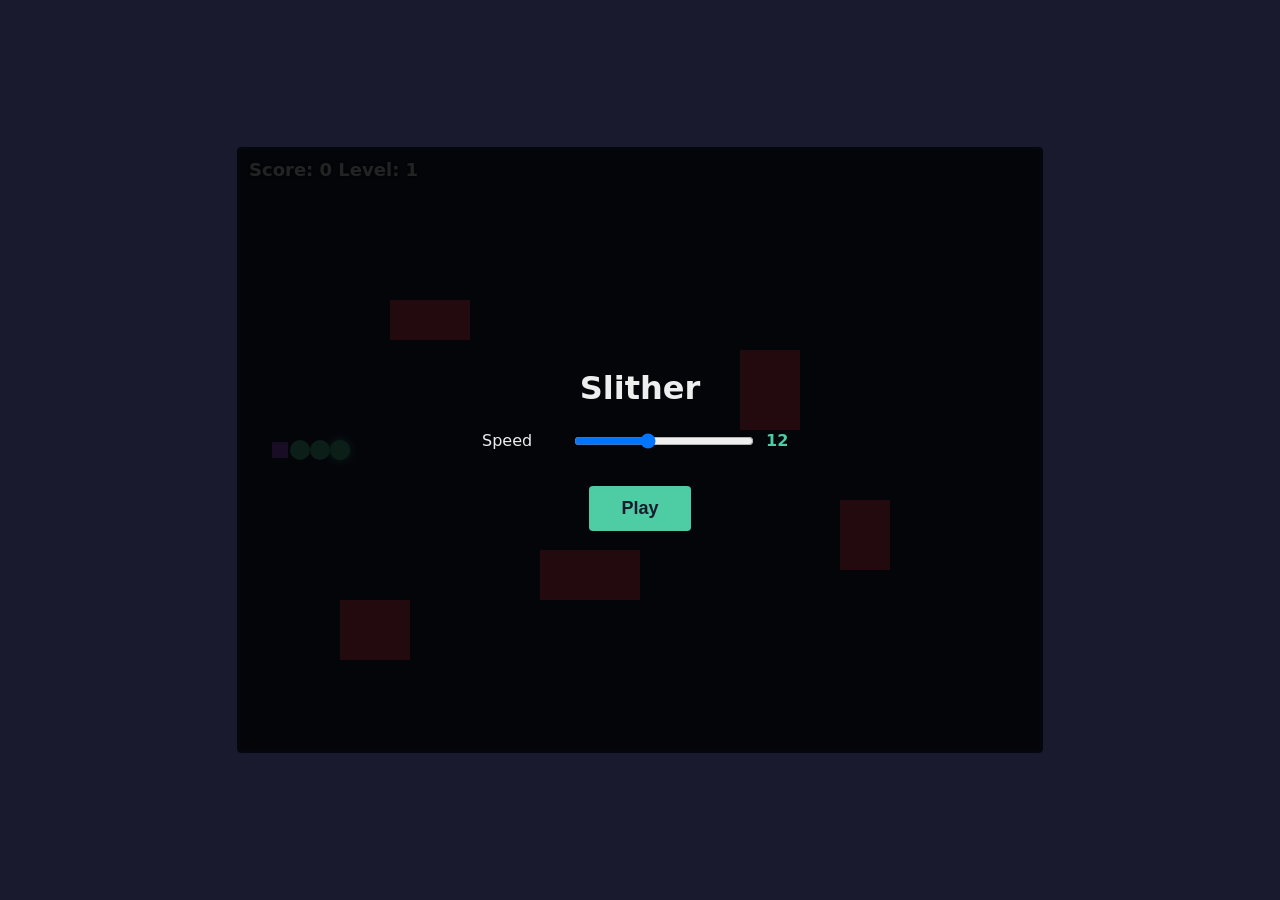
<file: index.html>
<!DOCTYPE html>
<html lang="en">
<head>
  <meta charset="UTF-8">
  <meta name="viewport" content="width=device-width, initial-scale=1.0">
  <title>Slither Game</title>
  <style>
    * { box-sizing: border-box; margin: 0; padding: 0; }
    body {
      min-height: 100vh;
      display: flex;
      flex-direction: column;
      align-items: center;
      justify-content: center;
      background: #1a1a2e;
      font-family: system-ui, sans-serif;
      color: #eee;
    }
    #game-container {
      position: relative;
    }
    #score {
      position: absolute;
      top: 12px;
      left: 12px;
      font-size: 18px;
      font-weight: bold;
      z-index: 2;
      text-shadow: 0 0 4px #000;
    }
    #canvas {
      display: block;
      background: #16213e;
      border: 3px solid #0f3460;
      border-radius: 4px;
    }
    #game-over {
      position: absolute;
      top: 0;
      left: 0;
      right: 0;
      bottom: 0;
      display: none;
      flex-direction: column;
      align-items: center;
      justify-content: center;
      background: rgba(0,0,0,0.75);
      border-radius: 4px;
      z-index: 3;
    }
    #game-over.show { display: flex; }
    #game-over h2 { margin-bottom: 8px; font-size: 28px; }
    #game-over p { margin-bottom: 16px; opacity: 0.9; }
    #game-over .hint { font-size: 14px; opacity: 0.7; }
    #settings-btn {
      display: none;
      position: absolute;
      top: 12px;
      right: 12px;
      z-index: 2;
      padding: 6px 12px;
      font-size: 14px;
      background: #0f3460;
      color: #eee;
      border: 1px solid #4ecca3;
      border-radius: 4px;
      cursor: pointer;
    }
    #settings-btn:hover { background: #1a4a7a; }
    #menu {
      position: absolute;
      top: 0; left: 0; right: 0; bottom: 0;
      display: flex;
      flex-direction: column;
      align-items: center;
      justify-content: center;
      background: rgba(0,0,0,0.85);
      border-radius: 4px;
      z-index: 4;
    }
    #menu.hide { display: none; }
    #menu h2 { margin-bottom: 24px; font-size: 32px; }
    #menu .row { margin-bottom: 16px; display: flex; align-items: center; gap: 12px; }
    #menu label { font-size: 16px; min-width: 80px; }
    #menu input[type="range"] { width: 180px; }
    #menu .value { min-width: 32px; font-weight: bold; color: #4ecca3; }
    #menu button {
      margin-top: 20px;
      padding: 12px 32px;
      font-size: 18px;
      background: #4ecca3;
      color: #1a1a2e;
      border: none;
      border-radius: 4px;
      cursor: pointer;
      font-weight: bold;
    }
    #menu button:hover { background: #5ff5c4; }
  </style>
</head>
<body>
  <div id="game-container">
    <div id="score">Score: 0</div>
    <button type="button" id="settings-btn">Settings</button>
    <canvas id="canvas" width="800" height="600"></canvas>
    <div id="menu">
      <h2>Slither</h2>
      <div class="row">
        <label for="speed-slider">Speed</label>
        <input type="range" id="speed-slider" min="4" max="24" value="12">
        <span class="value" id="speed-value">12</span>
      </div>
      <button type="button" id="play-btn">Play</button>
    </div>
    <div id="game-over">
      <h2>Game Over</h2>
      <p id="final-score">Score: 0</p>
      <p class="hint">Press Space or Enter to restart</p>
    </div>
  </div>

  <script>
    (function () {
      const canvas = document.getElementById('canvas');
      const ctx = canvas.getContext('2d');
      const scoreEl = document.getElementById('score');
      const gameOverEl = document.getElementById('game-over');
      const finalScoreEl = document.getElementById('final-score');

      const W = canvas.width;
      const H = canvas.height;
      const GRID = 20;
      const SEGMENT_R = 10;
      const FOOD_R = 8;

      const FOOD_COLORS = ['#4ecca3', '#e94560', '#f9a826', '#a855f7', '#3b82f6', '#ec4899', '#22d3ee', '#f97316'];
      const FOOD_SHAPES = ['circle', 'square', 'triangle'];
      const DEFAULT_SNAKE_COLOR = '#4ecca3';
      const SPEED_POTION_DURATION = 5000;
      const SPEED_POTION_MULT = 1.8;

      let speed = 12;
      let baseSpeed = 12;
      let speedBoostUntil = 0;
      let menuOpen = true;
      let gameStarted = false;
      const menuEl = document.getElementById('menu');
      const playBtn = document.getElementById('play-btn');
      const speedSlider = document.getElementById('speed-slider');
      const speedValueEl = document.getElementById('speed-value');
      const settingsBtn = document.getElementById('settings-btn');

      const SCORE_PER_LEVEL = 5;
      const SPEED_PER_LEVEL = 1.5;
      const LEVEL_MAPS = [
        [
          { x: 150, y: 150, width: 80, height: 40 },
          { x: 500, y: 200, width: 60, height: 80 },
          { x: 300, y: 400, width: 100, height: 50 },
          { x: 100, y: 450, width: 70, height: 60 },
          { x: 600, y: 350, width: 50, height: 70 },
        ],
        [
          { x: 150, y: 150, width: 80, height: 40 },
          { x: 500, y: 200, width: 60, height: 80 },
          { x: 300, y: 400, width: 100, height: 50 },
          { x: 100, y: 450, width: 70, height: 60 },
          { x: 600, y: 350, width: 50, height: 70 },
          { x: 350, y: 100, width: 100, height: 40 },
          { x: 250, y: 280, width: 60, height: 80 },
          { x: 550, y: 450, width: 80, height: 50 },
        ],
        [
          { x: 150, y: 150, width: 80, height: 40 },
          { x: 500, y: 200, width: 60, height: 80 },
          { x: 300, y: 400, width: 100, height: 50 },
          { x: 100, y: 450, width: 70, height: 60 },
          { x: 600, y: 350, width: 50, height: 70 },
          { x: 350, y: 100, width: 100, height: 40 },
          { x: 250, y: 280, width: 60, height: 80 },
          { x: 550, y: 450, width: 80, height: 50 },
          { x: 50, y: 250, width: 60, height: 100 },
          { x: 700, y: 250, width: 60, height: 100 },
          { x: 380, y: 280, width: 40, height: 40 },
          { x: 200, y: 500, width: 120, height: 40 },
        ],
        [
          { x: 150, y: 150, width: 80, height: 40 },
          { x: 500, y: 200, width: 60, height: 80 },
          { x: 300, y: 400, width: 100, height: 50 },
          { x: 100, y: 450, width: 70, height: 60 },
          { x: 600, y: 350, width: 50, height: 70 },
          { x: 350, y: 100, width: 100, height: 40 },
          { x: 250, y: 280, width: 60, height: 80 },
          { x: 550, y: 450, width: 80, height: 50 },
          { x: 50, y: 250, width: 60, height: 100 },
          { x: 700, y: 250, width: 60, height: 100 },
          { x: 380, y: 280, width: 40, height: 40 },
          { x: 200, y: 500, width: 120, height: 40 },
          { x: 400, y: 0, width: 80, height: 60 },
          { x: 400, y: 540, width: 80, height: 60 },
          { x: 0, y: 180, width: 80, height: 60 },
          { x: 720, y: 360, width: 80, height: 60 },
        ],
        [
          { x: 150, y: 150, width: 80, height: 40 },
          { x: 500, y: 200, width: 60, height: 80 },
          { x: 300, y: 400, width: 100, height: 50 },
          { x: 100, y: 450, width: 70, height: 60 },
          { x: 600, y: 350, width: 50, height: 70 },
          { x: 350, y: 100, width: 100, height: 40 },
          { x: 250, y: 280, width: 60, height: 80 },
          { x: 550, y: 450, width: 80, height: 50 },
          { x: 50, y: 250, width: 60, height: 100 },
          { x: 700, y: 250, width: 60, height: 100 },
          { x: 380, y: 280, width: 40, height: 40 },
          { x: 200, y: 500, width: 120, height: 40 },
          { x: 400, y: 0, width: 80, height: 60 },
          { x: 400, y: 540, width: 80, height: 60 },
          { x: 0, y: 180, width: 80, height: 60 },
          { x: 720, y: 360, width: 80, height: 60 },
          { x: 180, y: 320, width: 60, height: 60 },
          { x: 560, y: 320, width: 60, height: 60 },
          { x: 320, y: 180, width: 160, height: 30 },
          { x: 320, y: 390, width: 160, height: 30 },
        ],
      ];

      function getLevel() {
        return Math.min(1 + Math.floor(score / SCORE_PER_LEVEL), LEVEL_MAPS.length);
      }

      function getBlocks() {
        return LEVEL_MAPS[Math.min(getLevel() - 1, LEVEL_MAPS.length - 1)];
      }

      let snake = [];
      let direction = { dx: GRID, dy: 0 };
      let nextDirection = { dx: GRID, dy: 0 };
      let food = { x: 0, y: 0, color: '#f9a826', shape: 'circle', type: 'normal' };
      let score = 0;
      let gameOver = false;
      let lastUpdate = 0;
      let grow = 0;
      let nextSegmentColor = DEFAULT_SNAKE_COLOR;
      let levelFlashUntil = 0;
      let levelGraceUntil = 0;
      let lastLevel = 1;

      function reset() {
        const midY = Math.floor(H / 2 / GRID) * GRID;
        snake = [
          { x: 5 * GRID, y: midY, color: DEFAULT_SNAKE_COLOR },
          { x: 4 * GRID, y: midY, color: DEFAULT_SNAKE_COLOR },
          { x: 3 * GRID, y: midY, color: DEFAULT_SNAKE_COLOR },
        ];
        direction = { dx: GRID, dy: 0 };
        nextDirection = { dx: GRID, dy: 0 };
        score = 0;
        gameOver = false;
        grow = 0;
        nextSegmentColor = DEFAULT_SNAKE_COLOR;
        speedBoostUntil = 0;
        levelFlashUntil = 0;
        levelGraceUntil = 0;
        lastLevel = 1;
        spawnFood();
        gameOverEl.classList.remove('show');
        scoreEl.textContent = 'Score: 0  Level: 1';
      }

      function spawnFood() {
        let ok = false;
        let x, y;
        for (let attempt = 0; attempt < 100; attempt++) {
          x = Math.floor(Math.random() * (W / GRID)) * GRID;
          y = Math.floor(Math.random() * (H / GRID)) * GRID;
          if (snake.some(s => s.x === x && s.y === y)) continue;
          if (getBlocks().some(b => rectOverlap(x - FOOD_R, y - FOOD_R, FOOD_R * 2, FOOD_R * 2, b.x, b.y, b.width, b.height))) continue;
          ok = true;
          break;
        }
        food.x = ok ? x : W / 2;
        food.y = ok ? y : H / 2;
        food.color = FOOD_COLORS[Math.floor(Math.random() * FOOD_COLORS.length)];
        food.shape = FOOD_SHAPES[Math.floor(Math.random() * FOOD_SHAPES.length)];
        food.type = Math.random() < 0.2 ? 'speed' : 'normal';
      }

      function rectOverlap(x1, y1, w1, h1, x2, y2, w2, h2) {
        return x1 < x2 + w2 && x1 + w1 > x2 && y1 < y2 + h2 && y1 + h1 > y2;
      }

      function headHitBlock() {
        if (performance.now() < levelGraceUntil) return false;
        const h = snake[0];
        const hx = h.x - SEGMENT_R;
        const hy = h.y - SEGMENT_R;
        const size = SEGMENT_R * 2;
        return getBlocks().some(b => rectOverlap(hx, hy, size, size, b.x, b.y, b.width, b.height));
      }

      function headHitBody() {
        if (snake.length < 4) return false;
        const h = snake[0];
        for (let i = 3; i < snake.length; i++) {
          const seg = snake[i];
          const dx = h.x - seg.x;
          const dy = h.y - seg.y;
          if (dx * dx + dy * dy < (SEGMENT_R * 2) * (SEGMENT_R * 2)) return true;
        }
        return false;
      }

      function headHitFood() {
        const h = snake[0];
        const dx = h.x - food.x;
        const dy = h.y - food.y;
        return dx * dx + dy * dy < (SEGMENT_R + FOOD_R) * (SEGMENT_R + FOOD_R);
      }

      function update(now) {
        if (menuOpen || gameOver) return;
        const lvl = getLevel();
        if (lvl > lastLevel) {
          levelFlashUntil = now + 1500;
          levelGraceUntil = now + 1500;
          lastLevel = lvl;
        }
        baseSpeed = Math.min(speed + (lvl - 1) * SPEED_PER_LEVEL, 28);
        const currentSpeed = now < speedBoostUntil ? baseSpeed * SPEED_POTION_MULT : baseSpeed;
        const step = 1000 / currentSpeed;
        if (now - lastUpdate < step) return;
        lastUpdate = now;

        direction = { ...nextDirection };

        const head = snake[0];
        let nx = head.x + direction.dx;
        let ny = head.y + direction.dy;
        if (nx < 0) nx = W - GRID;
        if (nx >= W) nx = 0;
        if (ny < 0) ny = H - GRID;
        if (ny >= H) ny = 0;

        const newHeadColor = head.color;
        snake.unshift({ x: nx, y: ny, color: newHeadColor });
        if (grow > 0) {
          snake[snake.length - 1].color = nextSegmentColor;
          grow--;
        } else {
          snake.pop();
        }

        if (headHitBlock() || headHitBody()) {
          gameOver = true;
          finalScoreEl.textContent = 'Score: ' + score + '  Level: ' + getLevel();
          gameOverEl.classList.add('show');
          return;
        }

        if (headHitFood()) {
          if (food.type === 'speed') {
            speedBoostUntil = now + SPEED_POTION_DURATION;
          } else {
            score++;
            grow += 1;
            nextSegmentColor = food.color;
            scoreEl.textContent = 'Score: ' + score + '  Level: ' + getLevel();
          }
          spawnFood();
        }
      }

      function drawFood() {
        ctx.fillStyle = food.color;
        const r = FOOD_R;
        const x = food.x;
        const y = food.y;
        if (food.shape === 'circle') {
          ctx.beginPath();
          ctx.arc(x, y, r, 0, Math.PI * 2);
          ctx.fill();
        } else if (food.shape === 'square') {
          ctx.fillRect(x - r, y - r, r * 2, r * 2);
        } else {
          ctx.beginPath();
          ctx.moveTo(x, y - r);
          ctx.lineTo(x + r, y + r);
          ctx.lineTo(x - r, y + r);
          ctx.closePath();
          ctx.fill();
        }
        if (food.type === 'speed') {
          ctx.strokeStyle = '#fff';
          ctx.lineWidth = 2;
          ctx.stroke();
        }
      }

      function draw() {
        ctx.fillStyle = '#16213e';
        ctx.fillRect(0, 0, W, H);

        ctx.fillStyle = '#e94560';
        getBlocks().forEach(b => {
          ctx.fillRect(b.x, b.y, b.width, b.height);
        });

        drawFood();

        snake.forEach((seg, i) => {
          ctx.fillStyle = seg.color;
          if (i === 0) {
            ctx.shadowColor = seg.color;
            ctx.shadowBlur = 8;
          }
          ctx.beginPath();
          ctx.arc(seg.x, seg.y, SEGMENT_R, 0, Math.PI * 2);
          ctx.fill();
          if (i === 0) {
            ctx.shadowBlur = 0;
          }
        });

        if (performance.now() < speedBoostUntil) {
          ctx.fillStyle = 'rgba(255,255,255,0.9)';
          ctx.font = 'bold 14px system-ui';
          ctx.fillText('Speed!', W - 52, 28);
        }

        if (performance.now() < levelFlashUntil) {
          ctx.fillStyle = 'rgba(0,0,0,0.5)';
          ctx.fillRect(0, 0, W, H);
          ctx.fillStyle = '#4ecca3';
          ctx.font = 'bold 48px system-ui';
          ctx.textAlign = 'center';
          ctx.textBaseline = 'middle';
          ctx.fillText('Level ' + getLevel() + '!', W / 2, H / 2);
          ctx.textAlign = 'left';
          ctx.textBaseline = 'alphabetic';
        }
      }

      function gameLoop(now) {
        update(now);
        draw();
        requestAnimationFrame(gameLoop);
      }

      document.addEventListener('keydown', function (e) {
        if (gameOver) {
          if (e.code === 'Space' || e.code === 'Enter') {
            e.preventDefault();
            reset();
          }
          return;
        }
        e.preventDefault();
        if (e.code === 'ArrowUp' || e.code === 'KeyW') {
          if (direction.dy === 0) nextDirection = { dx: 0, dy: -GRID };
        } else if (e.code === 'ArrowDown' || e.code === 'KeyS') {
          if (direction.dy === 0) nextDirection = { dx: 0, dy: GRID };
        } else if (e.code === 'ArrowLeft' || e.code === 'KeyA') {
          if (direction.dx === 0) nextDirection = { dx: -GRID, dy: 0 };
        } else if (e.code === 'ArrowRight' || e.code === 'KeyD') {
          if (direction.dx === 0) nextDirection = { dx: GRID, dy: 0 };
        }
      });

      speedSlider.addEventListener('input', function () {
        speed = parseInt(speedSlider.value, 10);
        speedValueEl.textContent = speed;
      });

      playBtn.addEventListener('click', function () {
        menuEl.classList.add('hide');
        menuOpen = false;
        settingsBtn.style.display = 'block';
        if (!gameStarted) {
          reset();
          lastUpdate = performance.now();
          gameStarted = true;
        } else if (gameOver) {
          reset();
        }
      });

      settingsBtn.addEventListener('click', function () {
        menuOpen = true;
        menuEl.classList.remove('hide');
        playBtn.textContent = (gameStarted && !gameOver) ? 'Resume' : 'Play';
      });

      reset();
      lastUpdate = performance.now();
      requestAnimationFrame(gameLoop);
    })();
  </script>
</body>
</html>
</file>
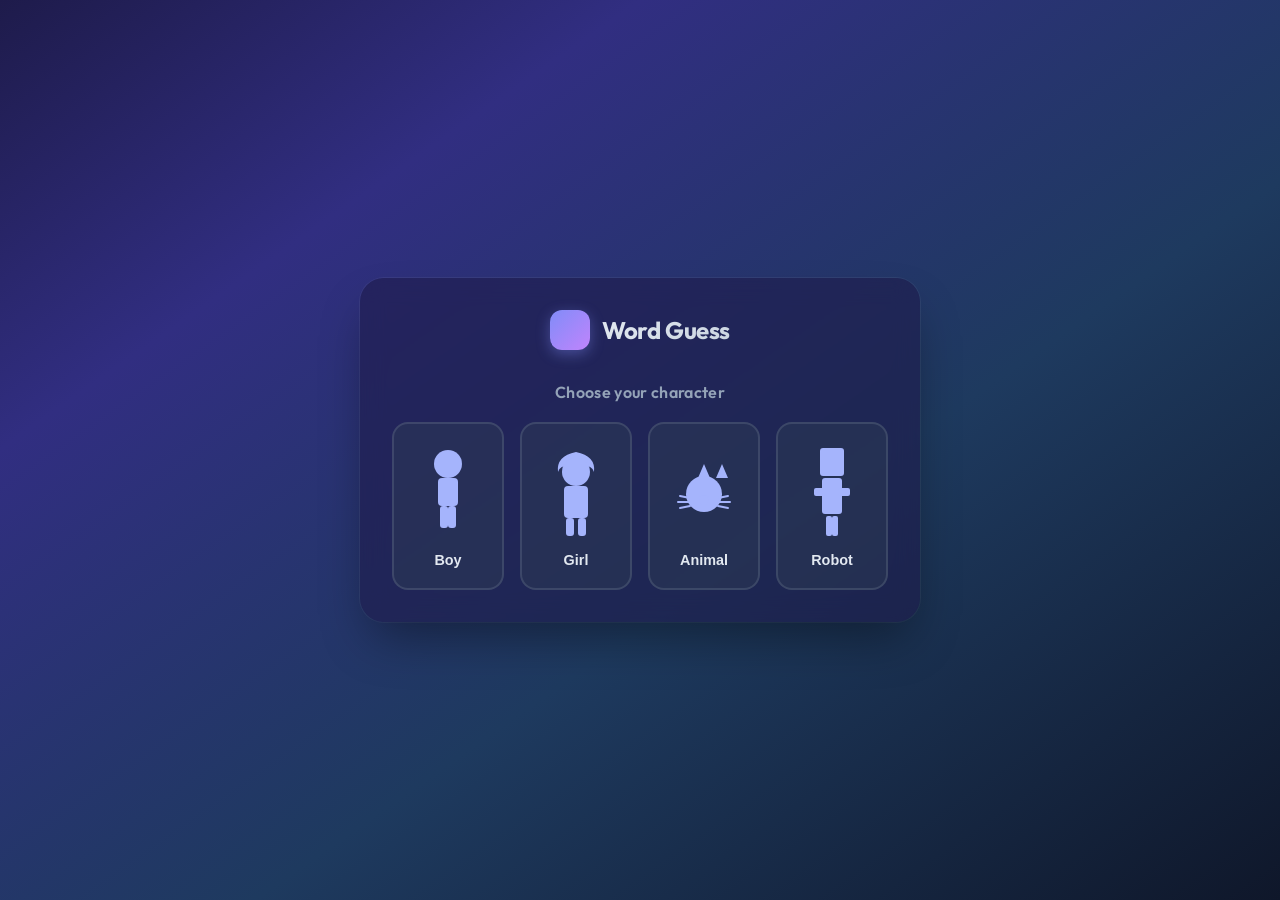
<file: index (91b349ba-2dd8-4472-9035-4d65a867b310).html>
<!DOCTYPE html>
<html lang="en">
<head>
  <meta charset="UTF-8">
  <meta name="viewport" content="width=device-width, initial-scale=1.0">
  <title>Word Guess</title>
  <link rel="preconnect" href="https://fonts.googleapis.com">
  <link rel="preconnect" href="https://fonts.gstatic.com" crossorigin>
  <link href="https://fonts.googleapis.com/css2?family=Outfit:wght@400;600;700&display=swap" rel="stylesheet">
  <link rel="stylesheet" href="style.css">
</head>
<body>
  <div class="game-container">
    <header class="brand">
      <span class="brand-icon" aria-hidden="true"></span>
      <span class="brand-text">Word Guess</span>
    </header>

    <!-- Step 1: Character selection (simple icons) -->
    <section id="character-section" class="character-section">
      <p class="screen-label">Choose your character</p>
      <div class="character-grid">
        <button type="button" class="character-card" data-character="boy" aria-label="Boy">
          <span class="character-preview character-preview-simple">
            <svg viewBox="0 0 64 96" aria-hidden="true">
              <circle cx="32" cy="20" r="14" fill="currentColor"/>
              <rect x="22" y="34" width="20" height="28" rx="4" fill="currentColor"/>
              <rect x="24" y="62" width="8" height="22" rx="3" fill="currentColor"/>
              <rect x="32" y="62" width="8" height="22" rx="3" fill="currentColor"/>
            </svg>
          </span>
          <span class="character-name">Boy</span>
        </button>
        <button type="button" class="character-card" data-character="girl" aria-label="Girl">
          <span class="character-preview character-preview-simple">
            <svg viewBox="0 0 64 96" aria-hidden="true">
              <path d="M32 8 Q12 12 14 28 Q16 20 32 22 Q48 20 50 28 Q52 12 32 8 Z" fill="currentColor"/>
              <circle cx="32" cy="28" r="14" fill="currentColor"/>
              <rect x="20" y="42" width="24" height="32" rx="4" fill="currentColor"/>
              <rect x="22" y="74" width="8" height="18" rx="3" fill="currentColor"/>
              <rect x="34" y="74" width="8" height="18" rx="3" fill="currentColor"/>
            </svg>
          </span>
          <span class="character-name">Girl</span>
        </button>
        <button type="button" class="character-card" data-character="animal" aria-label="Animal">
          <span class="character-preview character-preview-simple">
            <svg viewBox="0 0 64 64" aria-hidden="true">
              <path d="M26 18 L32 4 L38 18 Z M44 18 L50 4 L56 18 Z" fill="currentColor"/>
              <circle cx="32" cy="34" r="18" fill="currentColor"/>
              <circle cx="32" cy="40" r="5" fill="currentColor"/>
              <line x1="18" y1="38" x2="8" y2="36" stroke="currentColor" stroke-width="2" stroke-linecap="round"/>
              <line x1="18" y1="42" x2="6" y2="42" stroke="currentColor" stroke-width="2" stroke-linecap="round"/>
              <line x1="18" y1="46" x2="8" y2="48" stroke="currentColor" stroke-width="2" stroke-linecap="round"/>
              <line x1="46" y1="38" x2="56" y2="36" stroke="currentColor" stroke-width="2" stroke-linecap="round"/>
              <line x1="46" y1="42" x2="58" y2="42" stroke="currentColor" stroke-width="2" stroke-linecap="round"/>
              <line x1="46" y1="46" x2="56" y2="48" stroke="currentColor" stroke-width="2" stroke-linecap="round"/>
            </svg>
          </span>
          <span class="character-name">Animal</span>
        </button>
        <button type="button" class="character-card" data-character="robot" aria-label="Robot">
          <span class="character-preview character-preview-simple">
            <svg viewBox="0 0 64 96" aria-hidden="true">
              <rect x="20" y="4" width="24" height="28" rx="3" fill="currentColor"/>
              <rect x="22" y="34" width="20" height="36" rx="3" fill="currentColor"/>
              <rect x="14" y="44" width="12" height="8" rx="2" fill="currentColor"/>
              <rect x="38" y="44" width="12" height="8" rx="2" fill="currentColor"/>
              <rect x="26" y="72" width="6" height="20" rx="2" fill="currentColor"/>
              <rect x="32" y="72" width="6" height="20" rx="2" fill="currentColor"/>
            </svg>
          </span>
          <span class="character-name">Robot</span>
        </button>
      </div>
    </section>

    <!-- Step 2: Category selection (with pictures) -->
    <section id="category-section" class="category-section hidden">
      <p class="screen-label">Choose a category</p>
      <div class="category-grid" id="category-grid"></div>
    </section>

    <!-- Step 3: Game -->
    <section id="game-section" class="game-section hidden">
      <p id="game-category" class="game-category" aria-live="polite"></p>
      <div class="figure-wrapper">
        <div id="figure-boy" class="figure-container figure-character hidden">
          <svg class="stick-figure" viewBox="0 0 120 180" xmlns="http://www.w3.org/2000/svg" aria-hidden="true">
            <circle id="part-boy-head" class="figure-part" cx="60" cy="30" r="20" />
            <line id="part-boy-body" class="figure-part" x1="60" y1="50" x2="60" y2="100" stroke-width="4" />
            <line id="part-boy-arm-left" class="figure-part" x1="60" y1="65" x2="25" y2="85" stroke-width="4" />
            <line id="part-boy-arm-right" class="figure-part" x1="60" y1="65" x2="95" y2="85" stroke-width="4" />
            <line id="part-boy-leg-left" class="figure-part" x1="60" y1="100" x2="30" y2="150" stroke-width="4" />
            <line id="part-boy-leg-right" class="figure-part" x1="60" y1="100" x2="90" y2="150" stroke-width="4" />
          </svg>
        </div>
        <div id="figure-girl" class="figure-container figure-character hidden">
          <svg class="stick-figure" viewBox="0 0 120 180" xmlns="http://www.w3.org/2000/svg" aria-hidden="true">
            <circle id="part-girl-head" class="figure-part" cx="60" cy="28" r="18" />
            <path id="part-girl-hair" class="figure-part" d="M 42 28 Q 60 8 78 28" fill="none" stroke-width="3" />
            <line id="part-girl-body" class="figure-part" x1="60" y1="46" x2="60" y2="92" stroke-width="4" />
            <line id="part-girl-arm-left" class="figure-part" x1="60" y1="60" x2="28" y2="78" stroke-width="4" />
            <line id="part-girl-arm-right" class="figure-part" x1="60" y1="60" x2="92" y2="78" stroke-width="4" />
            <path id="part-girl-leg-left" class="figure-part" d="M 60 92 L 35 150" stroke-width="4" fill="none" />
            <path id="part-girl-leg-right" class="figure-part" d="M 60 92 L 85 150" stroke-width="4" fill="none" />
          </svg>
        </div>
        <div id="figure-animal" class="figure-container figure-character hidden">
          <svg class="stick-figure stick-figure-cat" viewBox="0 0 120 180" xmlns="http://www.w3.org/2000/svg" aria-hidden="true">
            <circle id="part-animal-head" class="figure-part" cx="60" cy="42" r="20" fill="none" stroke-width="3" />
            <ellipse id="part-animal-body" class="figure-part" cx="60" cy="82" rx="22" ry="28" fill="none" stroke-width="4" />
            <path id="part-animal-tail" class="figure-part" d="M 80 75 Q 105 55 108 28" fill="none" stroke-width="4" />
            <path id="part-animal-leg-left" class="figure-part" d="M 48 98 L 32 152 M 42 108 L 28 158" fill="none" stroke-width="4" />
            <path id="part-animal-leg-right" class="figure-part" d="M 72 98 L 88 152 M 78 108 L 92 158" fill="none" stroke-width="4" />
            <path id="part-animal-ear" class="figure-part" d="M 42 32 L 48 12 L 54 34 Z M 66 32 L 72 12 L 78 34 Z" fill="none" stroke-width="2" />
          </svg>
        </div>
        <div id="figure-robot" class="figure-container figure-character hidden">
          <svg class="stick-figure" viewBox="0 0 120 180" xmlns="http://www.w3.org/2000/svg" aria-hidden="true">
            <path id="part-robot-head" class="figure-part" d="M 60 0 L 60 10 L 80 10 L 80 48 L 40 48 L 40 10 L 60 10 Z" fill="none" stroke-width="3" />
            <rect id="part-robot-body" class="figure-part" x="45" y="48" width="30" height="52" rx="3" fill="none" stroke-width="3" />
            <line id="part-robot-arm-left" class="figure-part" x1="45" y1="65" x2="15" y2="80" stroke-width="4" />
            <line id="part-robot-arm-right" class="figure-part" x1="75" y1="65" x2="105" y2="80" stroke-width="4" />
            <line id="part-robot-leg-left" class="figure-part" x1="52" y1="100" x2="35" y2="155" stroke-width="4" />
            <line id="part-robot-leg-right" class="figure-part" x1="68" y1="100" x2="85" y2="155" stroke-width="4" />
          </svg>
        </div>
      </div>

      <div id="word-display" class="word-display"></div>
      <p id="message" class="message"></p>
      <div id="letter-grid" class="letter-grid"></div>
      <div class="game-actions">
        <button type="button" id="play-again-btn" class="btn btn-primary hidden">Play again</button>
        <button type="button" id="change-character-btn" class="btn btn-secondary hidden">Change character</button>
      </div>
    </section>
  </div>

  <script src="game.js"></script>
</body>
</html>
</file>
<file: style.css>
* {
  box-sizing: border-box;
}

body {
  margin: 0;
  min-height: 100vh;
  font-family: "Outfit", system-ui, -apple-system, sans-serif;
  background: linear-gradient(145deg, #1e1b4b 0%, #312e81 25%, #1e3a5f 60%, #0f172a 100%);
  color: #f1f5f9;
  display: flex;
  justify-content: center;
  align-items: center;
  padding: 1rem;
}

.game-container {
  text-align: center;
  padding: 2rem;
  max-width: 560px;
  width: 100%;
  background: rgba(30, 27, 75, 0.6);
  border-radius: 24px;
  box-shadow: 0 25px 50px -12px rgba(0, 0, 0, 0.4), 0 0 0 1px rgba(255, 255, 255, 0.06);
  backdrop-filter: blur(12px);
}

/* Brand header – no game name on screen */
.brand {
  display: flex;
  align-items: center;
  justify-content: center;
  gap: 0.75rem;
  margin-bottom: 2rem;
}

.brand-icon {
  width: 40px;
  height: 40px;
  border-radius: 12px;
  background: linear-gradient(135deg, #818cf8 0%, #c084fc 100%);
  box-shadow: 0 4px 14px rgba(129, 140, 248, 0.4);
}

.brand-text {
  font-size: 1.5rem;
  font-weight: 700;
  letter-spacing: -0.02em;
  background: linear-gradient(135deg, #e2e8f0 0%, #cbd5e1 100%);
  -webkit-background-clip: text;
  -webkit-text-fill-color: transparent;
  background-clip: text;
}

.hidden {
  display: none !important;
}

/* Screen labels */
.screen-label {
  font-size: 1rem;
  font-weight: 600;
  color: #94a3b8;
  margin: 0 0 1.25rem;
  letter-spacing: 0.02em;
}

/* Character selection */
.character-section .character-grid {
  display: grid;
  grid-template-columns: repeat(4, 1fr);
  gap: 1rem;
  justify-content: center;
}

.character-card {
  display: flex;
  flex-direction: column;
  align-items: center;
  gap: 0.75rem;
  padding: 1.25rem 0.75rem;
  background: rgba(51, 65, 85, 0.4);
  border: 2px solid rgba(148, 163, 184, 0.2);
  border-radius: 16px;
  color: #e2e8f0;
  cursor: pointer;
  transition: transform 0.2s, border-color 0.2s, box-shadow 0.2s;
}

.character-card:hover {
  border-color: #818cf8;
  box-shadow: 0 0 0 3px rgba(129, 140, 248, 0.25);
  transform: translateY(-2px);
}

.character-preview {
  width: 72px;
  height: 100px;
  display: flex;
  align-items: center;
  justify-content: center;
  flex-shrink: 0;
}

.character-preview-simple {
  width: 64px;
  height: 96px;
  color: #a5b4fc;
}

.character-preview-simple svg {
  width: 100%;
  height: 100%;
  object-fit: contain;
  display: block;
}

.character-name {
  font-size: 0.9rem;
  font-weight: 600;
}

/* Category section – cards with pictures */
.category-section .category-grid {
  display: grid;
  grid-template-columns: repeat(2, 1fr);
  gap: 1rem;
}

.category-card {
  display: flex;
  flex-direction: column;
  align-items: center;
  gap: 0.75rem;
  padding: 1.5rem 1rem;
  background: rgba(51, 65, 85, 0.35);
  border: 2px solid rgba(148, 163, 184, 0.15);
  border-radius: 16px;
  color: #e2e8f0;
  cursor: pointer;
  transition: transform 0.2s, border-color 0.2s, box-shadow 0.2s;
  --cat-color: #64748b;
}

.category-card:hover {
  border-color: var(--cat-color);
  box-shadow: 0 0 0 3px color-mix(in srgb, var(--cat-color) 30%, transparent);
  transform: translateY(-2px);
}

.category-card-icon {
  width: 48px;
  height: 48px;
  display: flex;
  align-items: center;
  justify-content: center;
  color: var(--cat-color);
}

.category-card-icon svg {
  width: 100%;
  height: 100%;
  stroke-linecap: round;
  stroke-linejoin: round;
}

.category-card-label {
  font-size: 1rem;
  font-weight: 600;
}

/* Game section */
.game-section {
  display: flex;
  flex-direction: column;
  align-items: center;
  gap: 1.5rem;
}

.game-category {
  margin: 0;
  font-size: 1rem;
  font-weight: 600;
  color: #94a3b8;
  padding: 0.4rem 0.9rem;
  background: rgba(51, 65, 85, 0.5);
  border-radius: 10px;
  border: 1px solid rgba(148, 163, 184, 0.2);
}

.figure-wrapper {
  width: 140px;
  height: 200px;
  display: flex;
  align-items: center;
  justify-content: center;
  background: rgba(30, 41, 59, 0.5);
  border-radius: 16px;
  border: 1px solid rgba(148, 163, 184, 0.15);
}

.figure-container.figure-character {
  width: 100%;
  height: 100%;
  display: flex;
  align-items: center;
  justify-content: center;
}

.figure-container.figure-character.hidden {
  display: none !important;
}

.stick-figure {
  width: 100%;
  height: 100%;
  stroke: #a5b4fc;
  fill: none;
}

.stick-figure .figure-part {
  stroke: #a5b4fc;
  transition: opacity 0.25s ease;
}

.stick-figure .figure-part.hidden-part {
  opacity: 0;
  visibility: hidden;
}

.stick-figure circle.figure-part,
.stick-figure .figure-part {
  fill: none;
}

.stick-figure circle.figure-part {
  stroke-width: 3;
}

.word-display {
  font-size: 1.5rem;
  font-weight: 600;
  letter-spacing: 0.35em;
  min-height: 2.5rem;
  word-break: break-word;
  color: #e2e8f0;
}

.word-display .blank {
  color: #475569;
}

.word-display .space {
  margin: 0 0.2em;
}

.message {
  min-height: 1.5rem;
  font-size: 1rem;
  margin: 0;
  font-weight: 500;
}

.message.win {
  color: #4ade80;
}

.message.lose {
  color: #f87171;
}

/* Letter grid */
.letter-grid {
  display: grid;
  grid-template-columns: repeat(7, 2.75rem);
  gap: 0.5rem;
  justify-content: center;
}

.letter-btn {
  width: 2.75rem;
  height: 2.75rem;
  font-size: 1rem;
  font-weight: 600;
  border: 2px solid #475569;
  border-radius: 10px;
  background: rgba(51, 65, 85, 0.6);
  color: #e2e8f0;
  cursor: pointer;
  transition: background 0.2s, border-color 0.2s, transform 0.15s;
}

.letter-btn:hover:not(:disabled) {
  background: rgba(99, 102, 241, 0.4);
  border-color: #818cf8;
  transform: scale(1.05);
}

.letter-btn:disabled {
  opacity: 0.6;
  cursor: not-allowed;
}

.letter-btn.correct {
  background: #166534;
  border-color: #22c55e;
  color: #dcfce7;
}

.letter-btn.wrong {
  background: #991b1b;
  border-color: #ef4444;
  color: #fecaca;
}

.game-actions {
  display: flex;
  gap: 0.75rem;
  flex-wrap: wrap;
  justify-content: center;
  margin-top: 0.5rem;
}

.btn {
  padding: 0.65rem 1.35rem;
  font-size: 0.95rem;
  font-weight: 600;
  border: none;
  border-radius: 12px;
  cursor: pointer;
  transition: transform 0.15s, box-shadow 0.2s;
  font-family: inherit;
}

.btn:hover {
  transform: translateY(-1px);
}

.btn-primary {
  background: linear-gradient(135deg, #6366f1 0%, #8b5cf6 100%);
  color: #fff;
  box-shadow: 0 4px 14px rgba(99, 102, 241, 0.4);
}

.btn-primary:hover {
  box-shadow: 0 6px 20px rgba(99, 102, 241, 0.5);
}

.btn-secondary {
  background: rgba(148, 163, 184, 0.25);
  color: #e2e8f0;
  border: 2px solid rgba(148, 163, 184, 0.3);
}

.btn-secondary:hover {
  background: rgba(148, 163, 184, 0.35);
  border-color: rgba(148, 163, 184, 0.5);
}

@media (max-width: 480px) {
  .character-section .character-grid {
    grid-template-columns: repeat(2, 1fr);
  }

  .category-section .category-grid {
    grid-template-columns: 1fr;
  }

  .letter-grid {
    grid-template-columns: repeat(7, 2.5rem);
    gap: 0.35rem;
  }

  .letter-btn {
    width: 2.5rem;
    height: 2.5rem;
    font-size: 0.9rem;
  }
}
</file>
